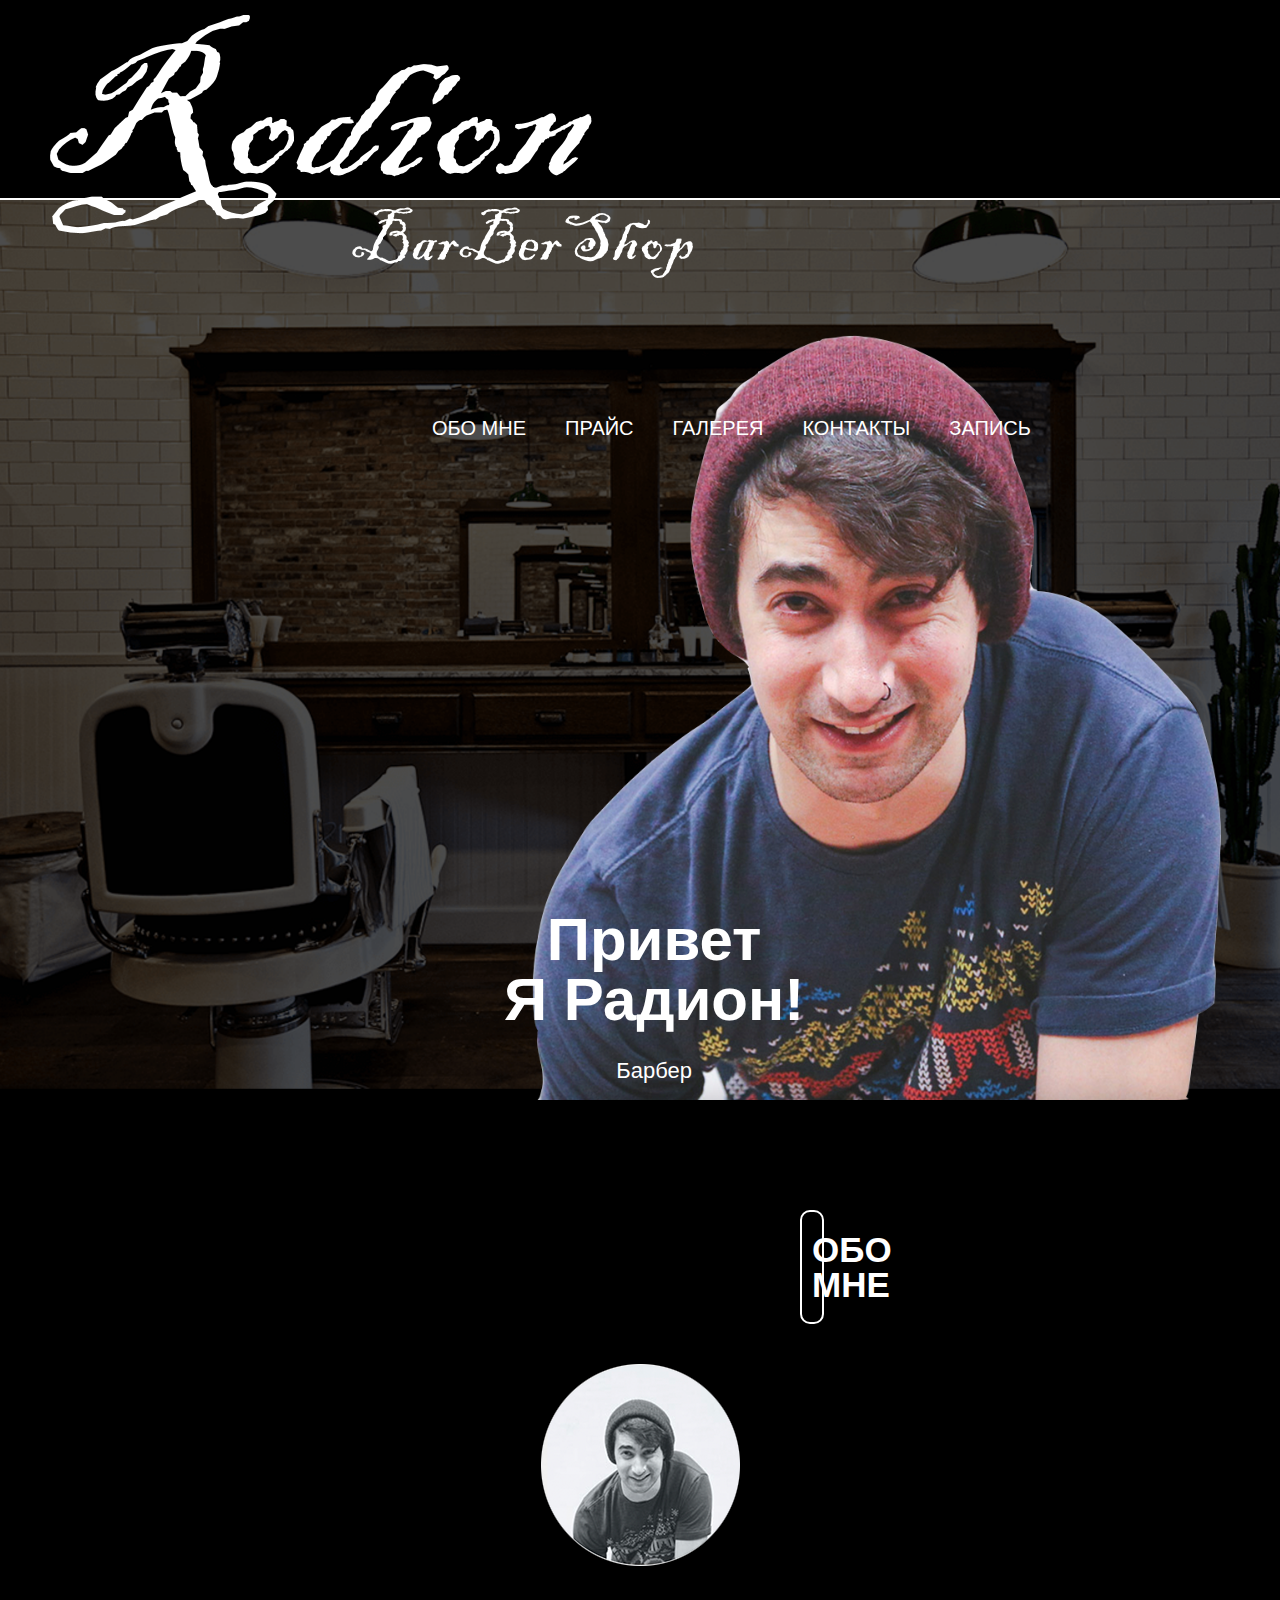
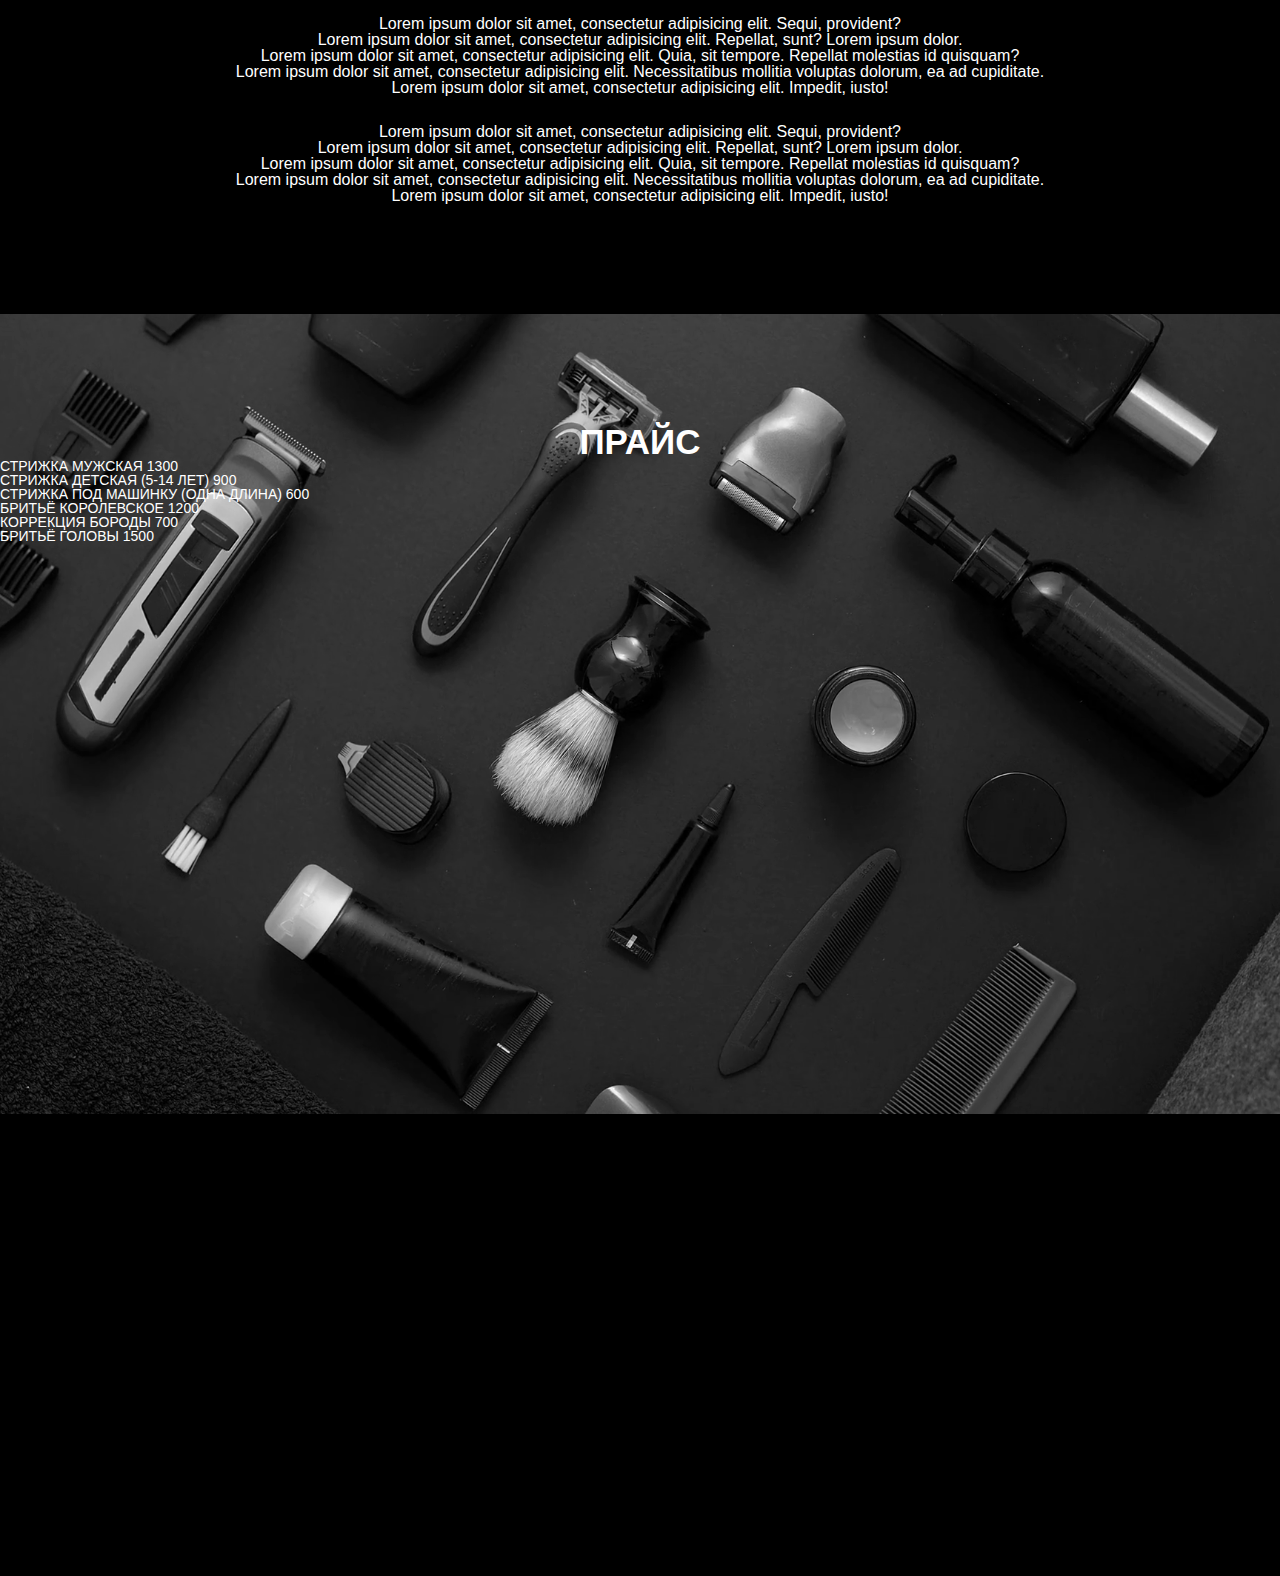
<file: Radionu/src/index.html>
<!DOCTYPE html>
<html lang="en">
<head>
    <meta charset="UTF-8">
    <title>Document</title>
    <link rel="stylesheet" href="css/reset.css">
    <link rel="stylesheet" href="css/style.css">
</head>
<body>


<header>
<nav>
<div class="logo"><img src="img/%D0%A0%D0%B8%D1%81%D1%83%D0%BD%D0%BE%D0%BA1.png" alt=""></div>
<div class="menu"><ul>
    <li>Обо мне</li>
    <li>Прайс</li>
    <li>Галерея</li>
    <li>Контакты</li>
    <li>Запись</li>
</ul>
</div>
</nav>
</header>

<div class="main"> <div class="title_container">
    <h1>Привет<br> Я Радион!</h1>
     <h4>Барбер</h4>
</div> 
</div>
<div class="about_me">
    <h2>Обо мне</h2>
    <img src="img/%D1%84%D0%BE%D1%82%D0%BA%D0%B0.png" alt="">
    <p><span>Lorem ipsum dolor sit amet, consectetur adipisicing elit. Sequi, provident? <br> Lorem ipsum dolor sit amet, consectetur adipisicing elit. Repellat, sunt? Lorem ipsum dolor. <br> Lorem ipsum dolor sit amet, consectetur adipisicing elit. Quia, sit tempore. Repellat molestias id quisquam? <br> Lorem ipsum dolor sit amet, consectetur adipisicing elit. Necessitatibus mollitia voluptas dolorum, ea ad cupiditate. <br> Lorem ipsum dolor sit amet, consectetur adipisicing elit. Impedit, iusto! </span> </p>
    <br>
    <br>
        <p><span>Lorem ipsum dolor sit amet, consectetur adipisicing elit. Sequi, provident? <br> Lorem ipsum dolor sit amet, consectetur adipisicing elit. Repellat, sunt? Lorem ipsum dolor. <br> Lorem ipsum dolor sit amet, consectetur adipisicing elit. Quia, sit tempore. Repellat molestias id quisquam? <br> Lorem ipsum dolor sit amet, consectetur adipisicing elit. Necessitatibus mollitia voluptas dolorum, ea ad cupiditate. <br> Lorem ipsum dolor sit amet, consectetur adipisicing elit. Impedit, iusto! </span></p>   
</div>

<div class="prays">
    <h2>Прайс</h2>
    <p><span>
        СТРИЖКА МУЖСКАЯ	1300 <br>
        СТРИЖКА ДЕТСКАЯ (5-14 ЛЕТ)	900 <br>
        СТРИЖКА ПОД МАШИНКУ (ОДНА ДЛИНА)	600 <br>
        БРИТЬЁ КОРОЛЕВСКОЕ	1200 <br>
        КОРРЕКЦИЯ БОРОДЫ	700 <br>
        БРИТЬЁ ГОЛОВЫ	1500 <br>
    </span></p>
</div>

<br>
<br>
<br>
<br>
<br>
<br>
<br>
<br>
<br>
<br>
<br>
<br>
<br>
<br>
<br>
<br>
<br>
<br>
<br>
<br>
<br>
<br>
<br>
<br>
<br>
<br>
<br>
<br>
<br>
<br>
<br>
<br>
<br>










</body>
</html>
</file>
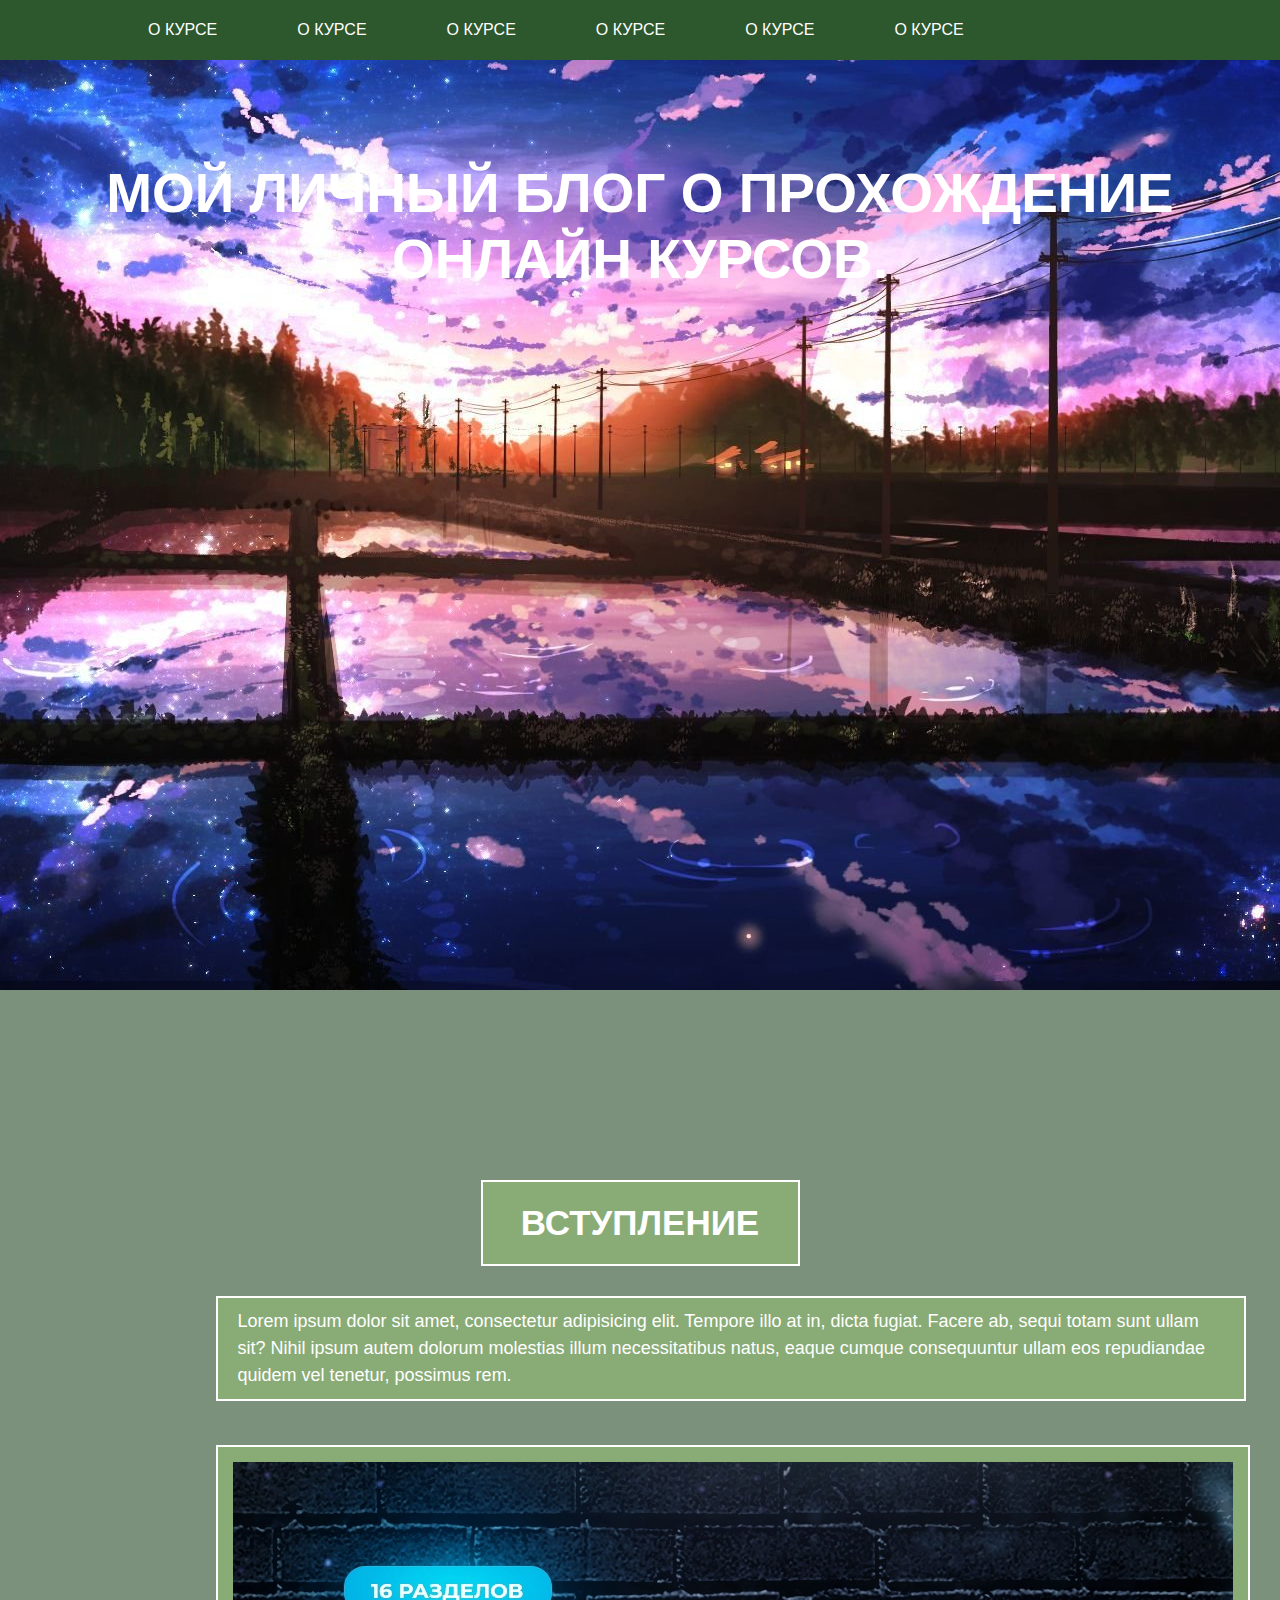
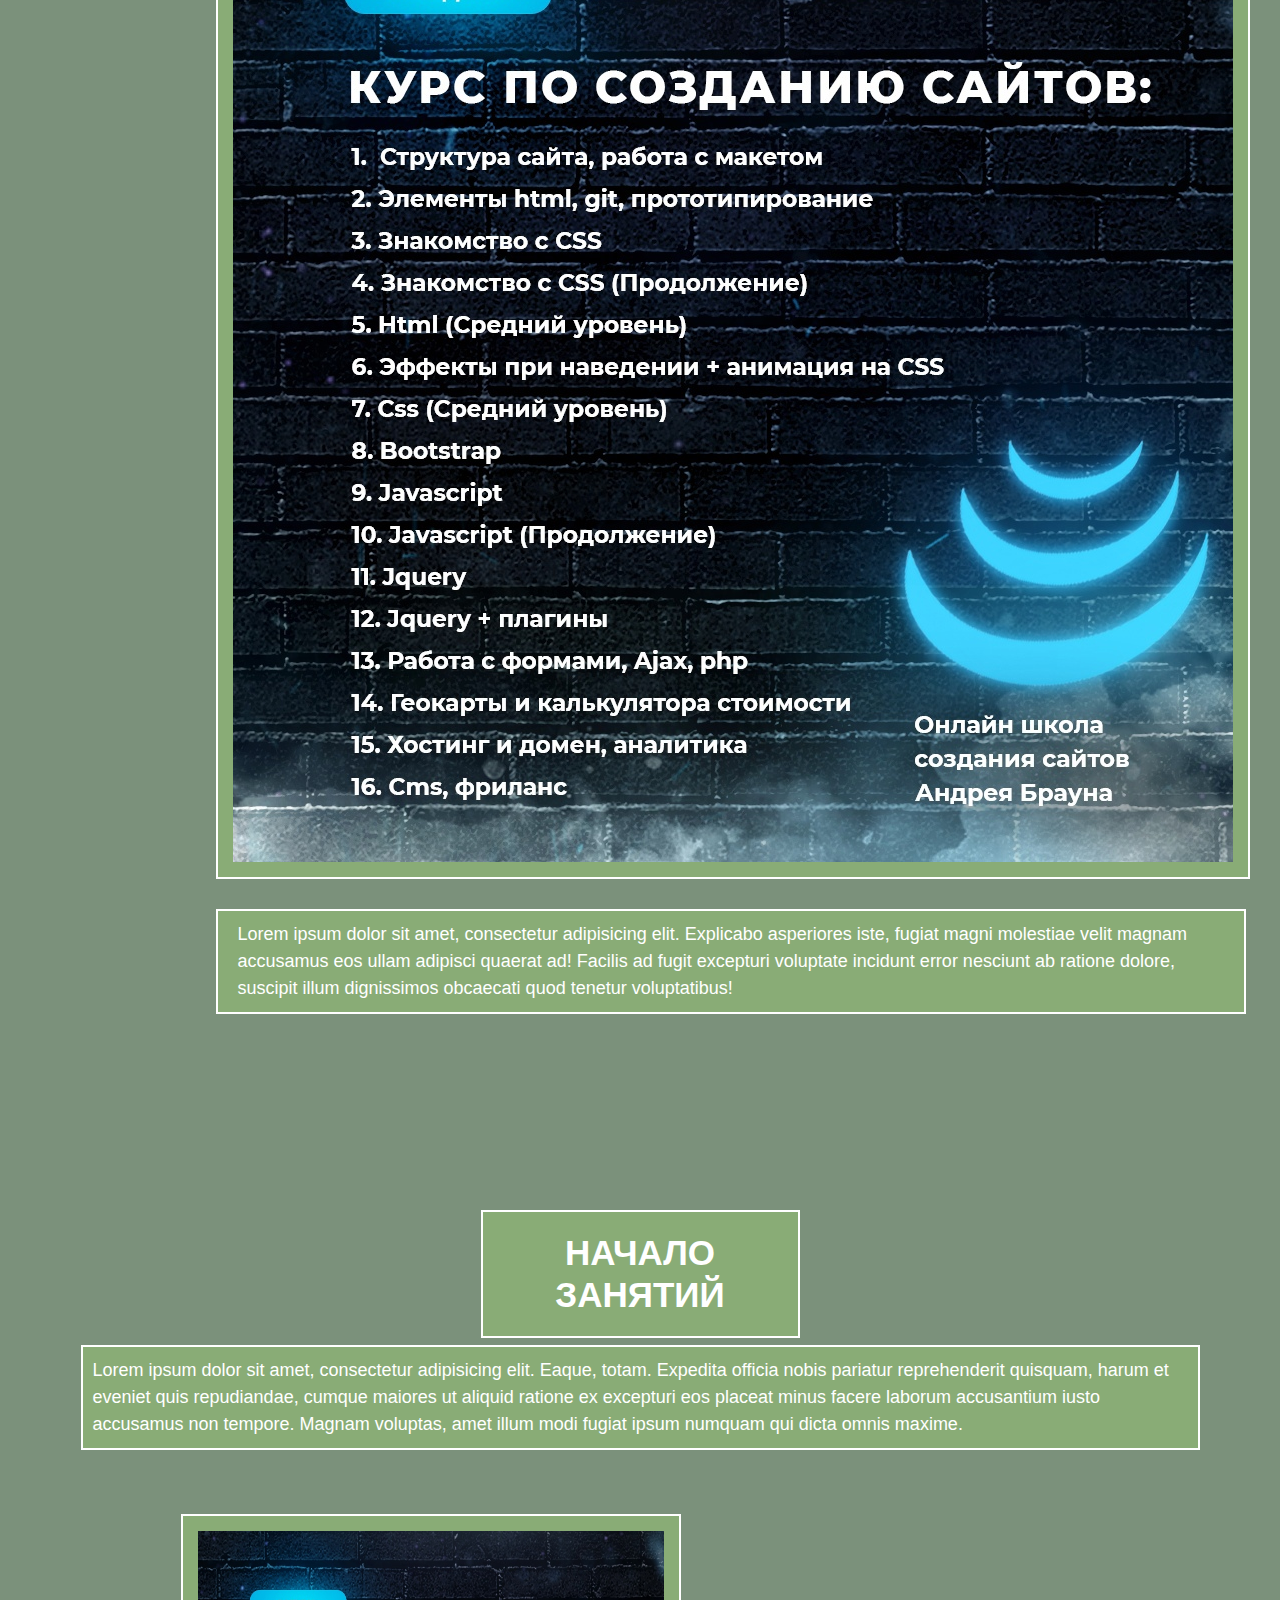
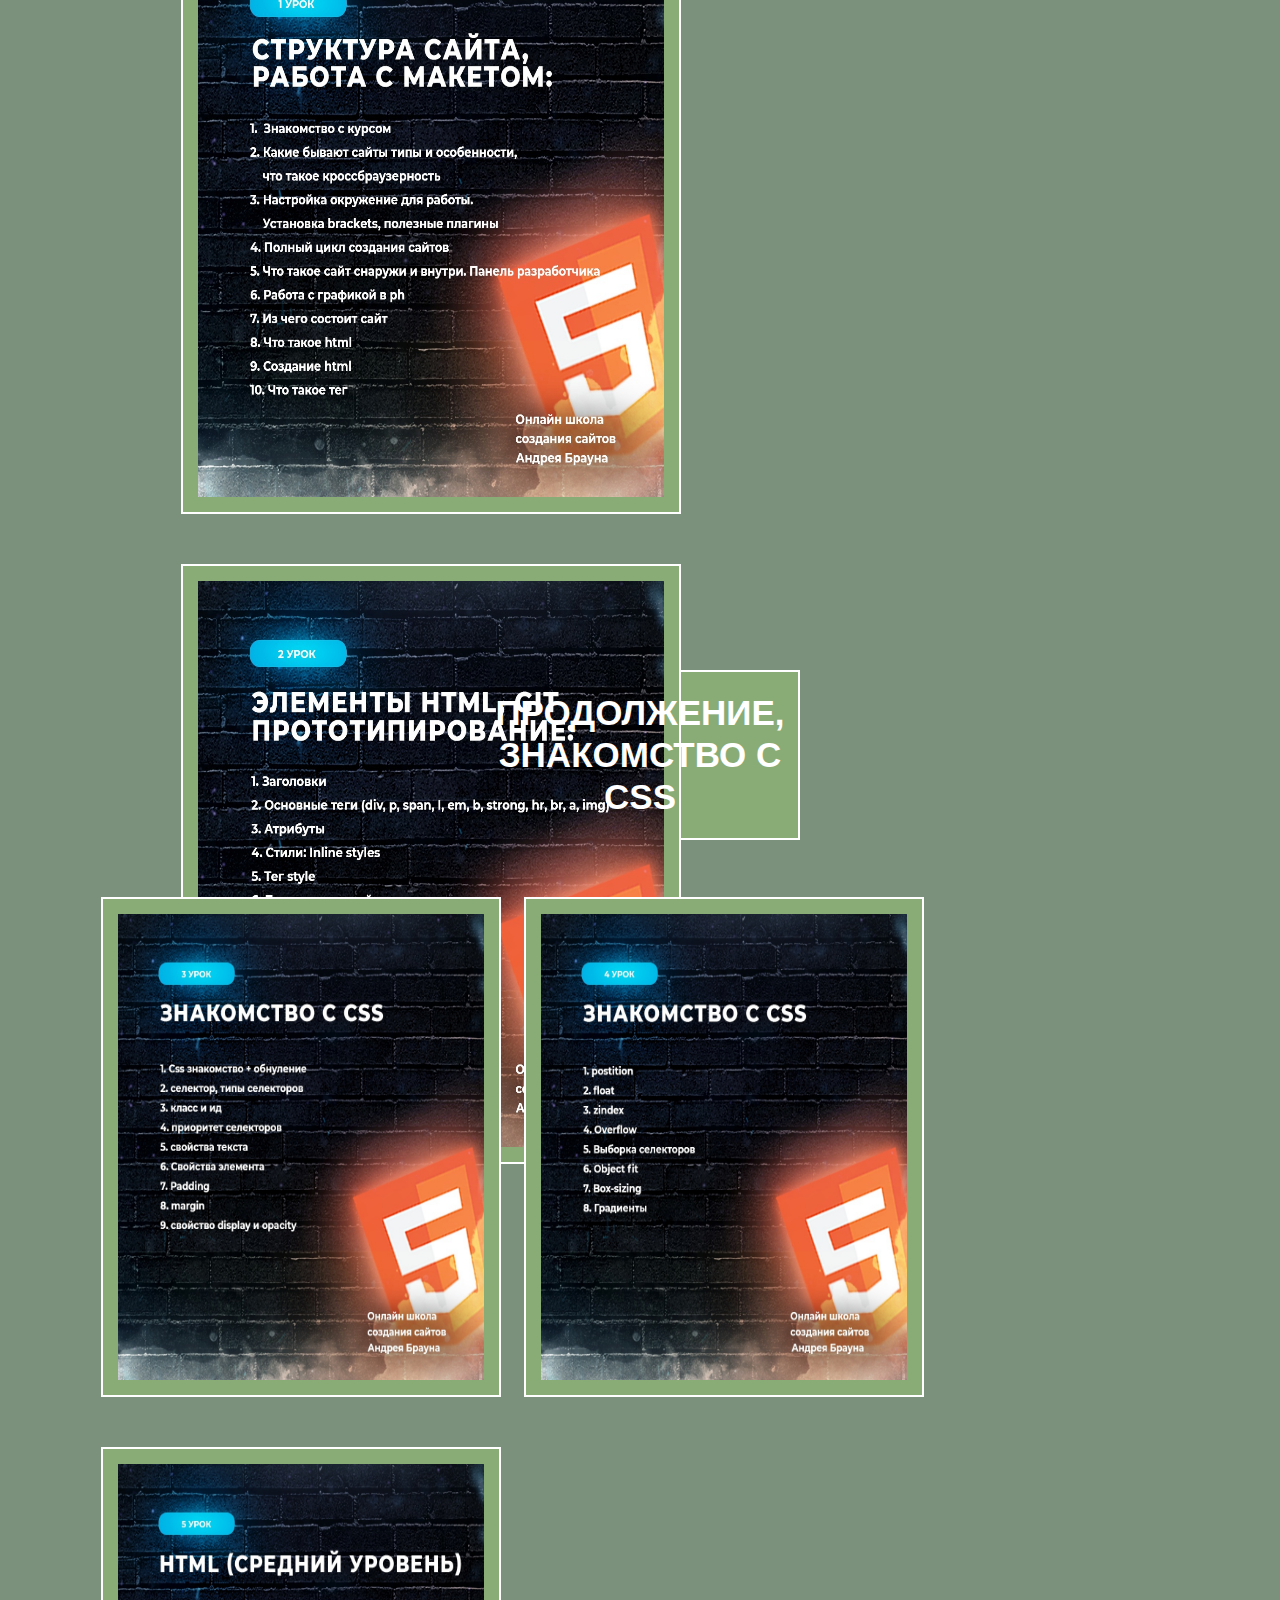
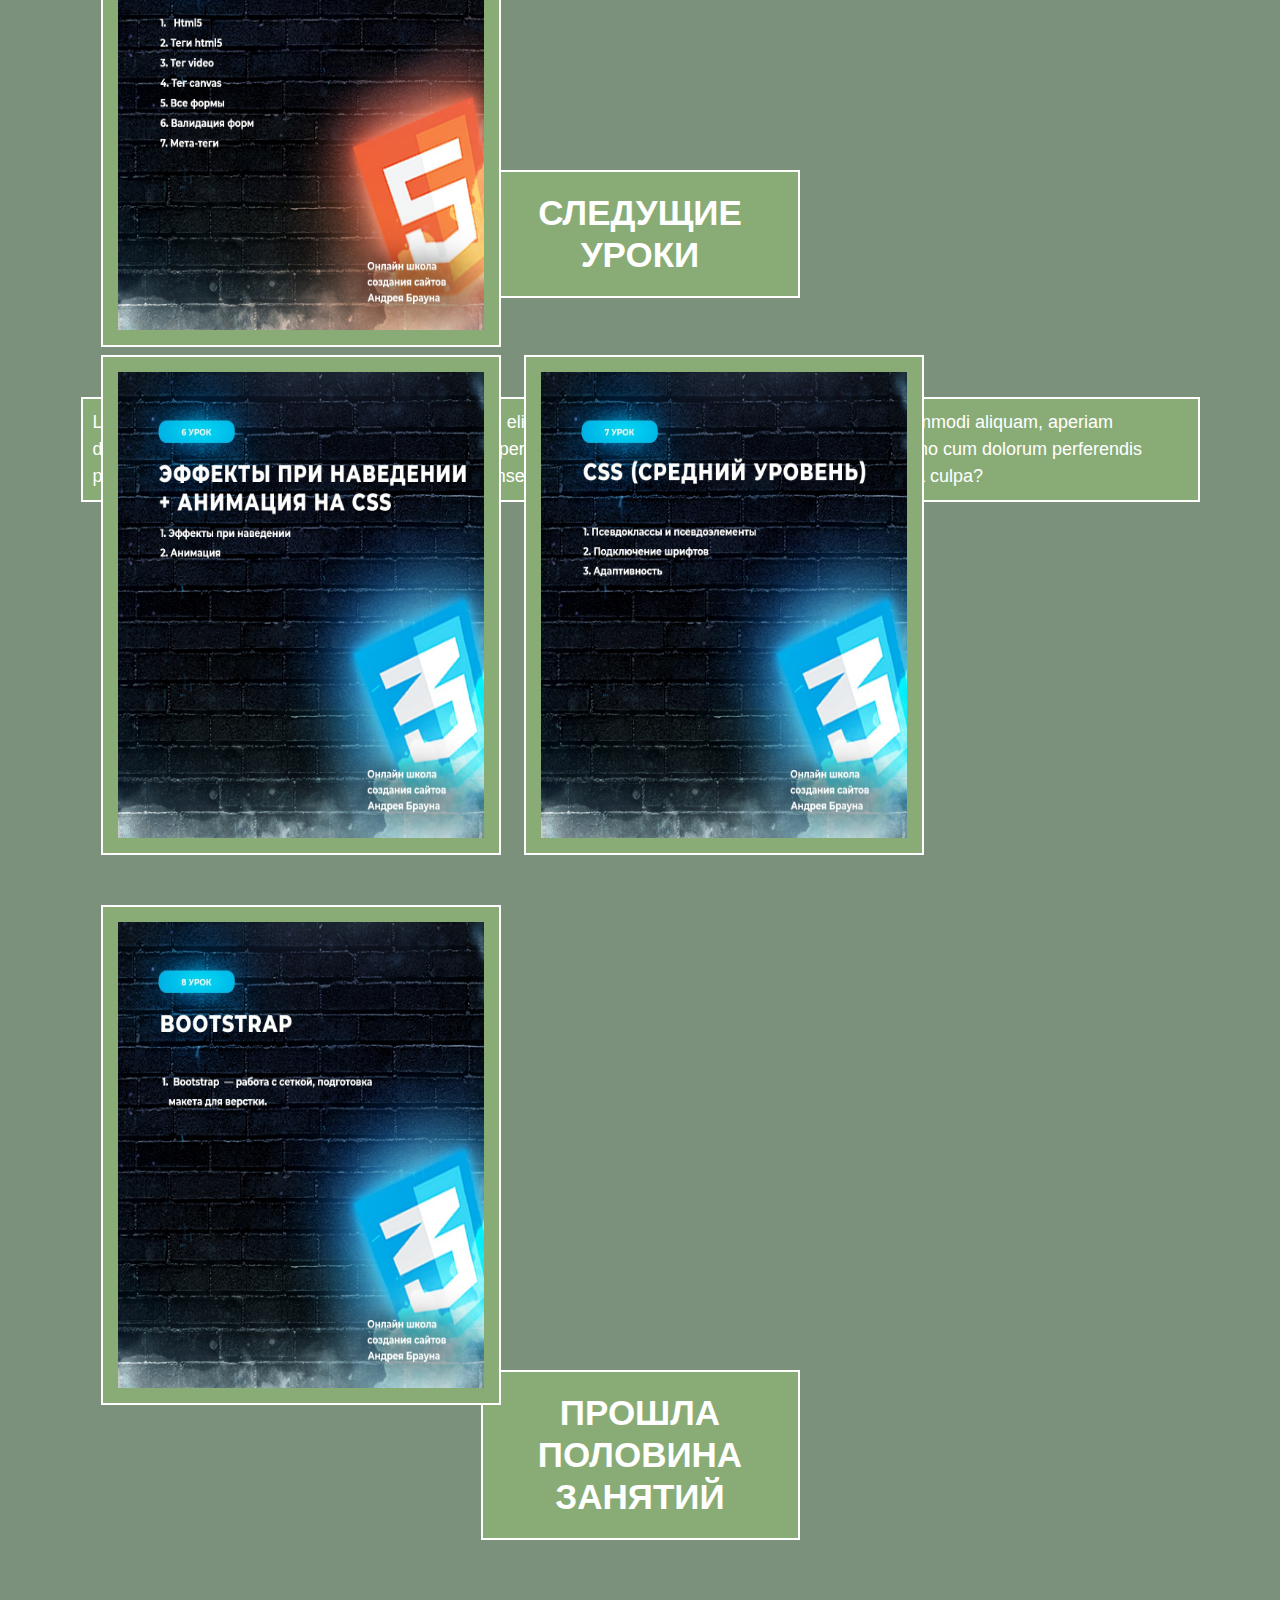
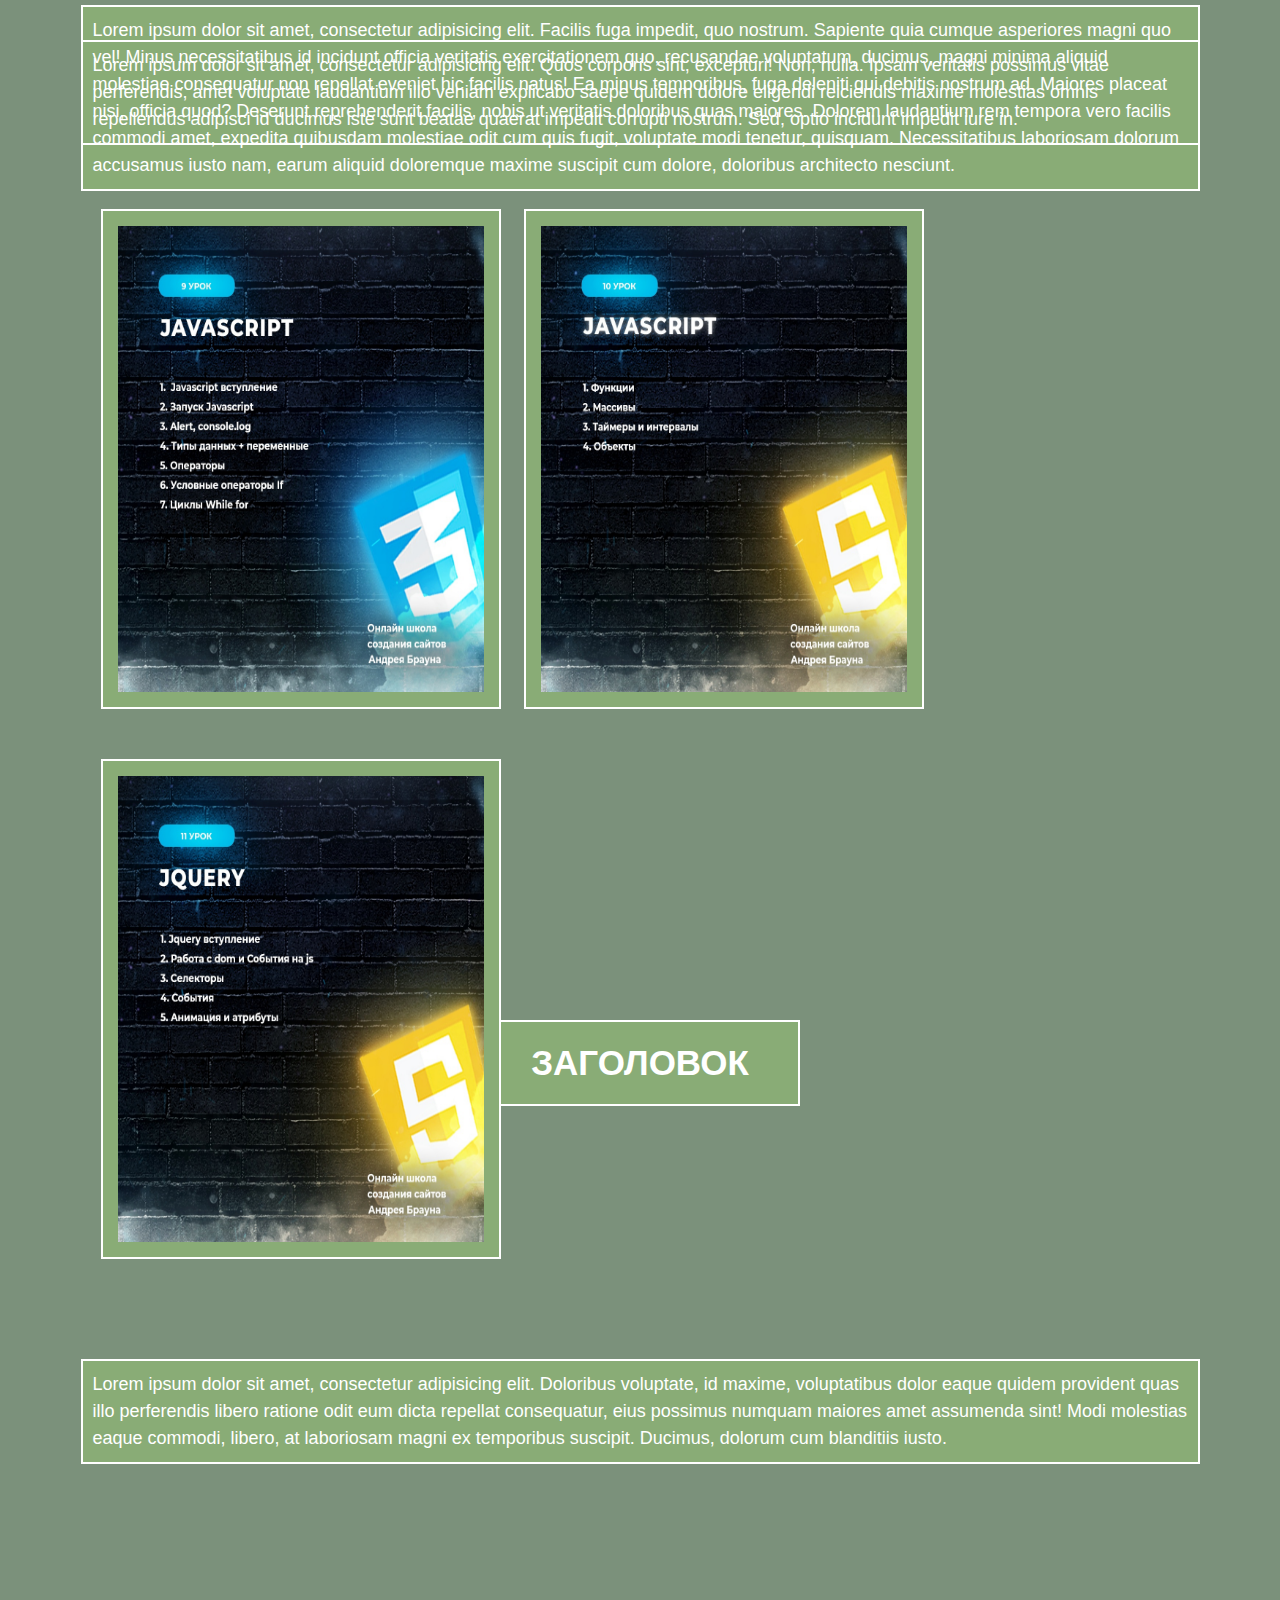
<file: crs/BlogTest.html>
<!DOCTYPE html>
<html lang="en">

<head>
    <meta charset="UTF-8">
    <meta charset="UTF-8">
    <meta name="description" content="Мщй личный блог по обучению...">
    <meta name="author" content="Vladislav">
    <meta name="keywords" content="Сайт_Блог...">
    <meta name="robots" content="index, follow">
    <meta name="viewport" content="width=devise-width, initial-scale=1.0">

    <meta property="og:title" content="Это мой первы блог...">
    <title>BlogTest</title>

    <link rel="stylesheet" href="css/reset.css">
    <link rel="stylesheet" href="css/bootstrap.min.css">
    <link rel="stylesheet" href="css/style.css">
</head>

<body>
    <header>
        <nav>
            <div class="menu">
                <div class="container">

                    <div class="row justify-content-center">
                        <div class="px-0 col-xxl-9 d-none d-lg-block">
                            <ul>
                                <li><a href="#">О курсе</a></li>
                                <li><a href="#">О курсе</a></li>
                                <li><a href="#">О курсе</a></li>
                                <li><a href="#">О курсе</a></li>
                                <li><a href="#">О курсе</a></li>
                                <li><a href="#">О курсе</a></li>
                            </ul>
                        </div>
                    </div>
                </div>
            </div>


        </nav>
    </header>


    <div class="heading">
        <div class="container">
            <h1>Мой личный блог о прохождение онлайн курсов.</h1>
        </div>
    </div>

    <div class="introduction">
        <div class="container">
            <h2>Вступление</h2>

            <div class="col-10">
                <p><span>Lorem ipsum dolor sit amet, consectetur adipisicing elit. Tempore illo at in, dicta fugiat. Facere ab, sequi totam sunt ullam sit? Nihil ipsum autem dolorum molestias illum necessitatibus natus, eaque cumque consequuntur ullam eos repudiandae quidem vel tenetur, possimus rem.</span></p>
            </div>

            <img src="img/%D0%97%D0%B0%D0%B3%D0%BE%D0%BB%D0%BE%D0%B2%D0%BE%D0%BA.jpg" alt="">

            <div class="col-10">
                <p><span>Lorem ipsum dolor sit amet, consectetur adipisicing elit. Explicabo asperiores iste, fugiat magni molestiae velit magnam accusamus eos ullam adipisci quaerat ad! Facilis ad fugit excepturi voluptate incidunt error nesciunt ab ratione dolore, suscipit illum dignissimos obcaecati quod tenetur voluptatibus!</span></p>
            </div>

        </div>
    </div>

    <div class="beginning">
        <div class="container">

            <h2>Начало занятий</h2>

            <p><span>Lorem ipsum dolor sit amet, consectetur adipisicing elit. Eaque, totam. Expedita officia nobis pariatur reprehenderit quisquam, harum et eveniet quis repudiandae, cumque maiores ut aliquid ratione ex excepturi eos placeat minus facere laborum accusantium iusto accusamus non tempore. Magnam voluptas, amet illum modi fugiat ipsum numquam qui dicta omnis maxime.</span></p>

            <img src="img/1_%D1%83%D1%80%D0%BE%D0%BA.jpg" alt="">
            <img src="img/2_%D1%83%D1%80%D0%BE%D0%BA.jpg" alt="">

        </div>
    </div>

    <div class="continuation">
        <div class="container">
            <h2>Продолжение, знакомство с CSS</h2>

            <img src="img/3_%D1%83%D1%80%D0%BE%D0%BA.jpg" alt="">
            <img src="img/4_%D1%83%D1%80%D0%BE%D0%BA.jpg" alt="">
            <img src="img/5_%D1%83%D1%80%D0%BE%D0%BA.jpg" alt="">

            <p><span>Lorem ipsum dolor sit amet, consectetur adipisicing elit. Reiciendis nihil, distinctio unde dolores esse commodi aliquam, aperiam dolorum, similique cum fugit sunt nisi ullam fuga aspernatur expedita libero vel inventore! Numquam nemo cum dolorum perferendis possimus dolore unde animi adipisci, illum error consequuntur, earum ipsam nobis iste obcaecati minima culpa?</span></p>

        </div>
    </div>

    <div class="next_lesson">
        <div class="container">

            <h2>Следущие уроки</h2>

            <img src="img/%D1%83%D1%80%D0%BE%D0%BA_6.jpg" alt="">
            <img src="img/%D1%83%D1%80%D0%BE%D0%BA_7.jpg" alt="">
            <img src="img/8_%D1%83%D1%80%D0%BE%D0%BA.jpg" alt="">

            <p><span>Lorem ipsum dolor sit amet, consectetur adipisicing elit. Facilis fuga impedit, quo nostrum. Sapiente quia cumque asperiores magni quo vel! Minus necessitatibus id incidunt officia veritatis exercitationem quo, recusandae voluptatum, ducimus, magni minima aliquid molestiae consequatur non repellat eveniet hic facilis natus! Ea minus temporibus, fuga deleniti qui debitis nostrum ad. Maiores placeat nisi, officia quod? Deserunt reprehenderit facilis, nobis ut veritatis doloribus quas maiores. Dolorem laudantium rem tempora vero facilis commodi amet, expedita quibusdam molestiae odit cum quis fugit, voluptate modi tenetur, quisquam. Necessitatibus laboriosam dolorum accusamus iusto nam, earum aliquid doloremque maxime suscipit cum dolore, doloribus architecto nesciunt.</span></p>

        </div>
    </div>

    <div class="half">
        <div class="container">

            <h2>Прошла половина занятий</h2>
            
            <p><span>Lorem ipsum dolor sit amet, consectetur adipisicing elit. Quos corporis sint, excepturi! Non, nulla. Ipsam veritatis possimus vitae perferendis, amet voluptate laudantium illo veniam explicabo saepe quidem dolore eligendi reiciendis maxime molestias omnis repellendus adipisci id ducimus iste sunt beatae quaerat impedit corrupti nostrum. Sed, optio incidunt impedit iure in.</span></p>
            
            <img src="img/9_%D1%83%D1%80%D0%BE%D0%BA.jpg" alt="">
            <img src="img/10_%D1%83%D1%80%D0%BE%D0%BA.jpg" alt="">
            <img src="img/11_%D1%83%D1%80%D0%BE%D0%BA.jpg" alt="">
            
            <p><span>Lorem ipsum dolor sit amet, consectetur adipisicing elit. Doloribus voluptate, id maxime, voluptatibus dolor eaque quidem provident quas illo perferendis libero ratione odit eum dicta repellat consequatur, eius possimus numquam maiores amet assumenda sint! Modi molestias eaque commodi, libero, at laboriosam magni ex temporibus suscipit. Ducimus, dolorum cum blanditiis iusto.</span></p>
            
        </div>
    </div>
    
    <div class="heading_2">
        <div class="container">
            <h2>заголовок</h2>
        </div>
    </div>









</body>

</html>
</file>
<file: Radionu/src/css/style.css>
body{
    font-family: Arial, sans-serif;
    background: #000;
    color: #fff;
}
nav{
    width: 100%;
    height: 200px;
    background: #000;
    border-bottom: 2px solid #fff;
    
}
.logo{
    padding: 15px 0px 0px 50px;
    float: left;
}
.menu{
    float: left;
    padding-left: 432px;
    color: #fff;
}
.menu li{
    float: left;
    line-height: 300px;
    color: #fff;
    margin-right: 39px;
    font-size: 20px;
    text-transform: uppercase;
}
.main{
    height: 100%;
    width: calc (100% - 200px);
    background: url(../img/%D0%9F%D0%B0%D1%80%D0%B5%D0%BD%D1%8C.png)90% 100%/auto 85% no-repeat, url(../img/%D1%84%D0%BE%D0%BD_1.png) center/cover no-repeat;
    
    
}
.title_container{
    float: left;
    margin: 332px 0px 0px 504px;
    text-align: center;
}
.title_container h1{
    font-size: 60px;
    font-weight: bold;
}
.title_container h4{
    margin-top: 30px;
    font-size: 22px;
}
.about_me{
    text-align: center;
}
.about_me h2{
    text-align: center;
    font-size: 35px;
    font-weight: bold;
    color: #fff;
    text-transform: uppercase;
    margin: 110px 800px 0px 800px;
    border: 2px solid #fff;
    padding: 20px 10px 20px 10px;
    border-radius: 10px;
}
.about_me img{
    margin: 40px 0px 50px 0px;
}
.about_me p{
    text-align: match-parent;
    font-size: 16px;
}
.prays{
    background: url(../img/videoblocks-mens-beauty-and-health-concept-various-shaving-and-bauty-care-accessories-placed-on-black-background-with-shaver-brush-cream-towel-and-other-top-view-flat-lay_hfjo11t6i_thumb.png) center/cover no-repeat;
    height: 800px;
    width: 100%;
    margin-top: 110px;
}
.prays h2{
    font-size: 35px;
    text-align: center;
    font-weight: bold;
    color: #fff;
    text-transform: uppercase;
    padding-top: 110px;
}
.prays
</file>
<file: crs/css/style.css>
body {
    font-family: Arial, sans-serif;
    background: #7B917B;
}

nav {
    width: 100%;
    height: 60px;
    background: #2D572C;
}

.menu .container {
    background: #2D572C;
    padding-bottom: 100px;
}

.menu {
    line-height: 60px;
}

.menu li {
    float: left;
    padding-right: 30px;
    text-transform: uppercase;
    padding-left: 50px;
}

.menu li a {
    text-decoration: none;
    font-size: 16px;
    color: white;

}

.menu li a:hover {
    border-bottom: 2px solid #fff;
    transition: none;
    transition: all 0.1s;
}

.menu li:active {
    transform: scale(1.1)
}

.heading {
    width: 100%;
    height: 1000px;
    background: url(../img/%D1%84%D0%BE%D0%BD_1.jpg) center no-repeat;
    background-attachment: fixed;
}

.heading h1 {
    padding-top: 100px;
    font-size: 55px;
    color: white;
    text-align: center;
    font-weight: bold;
    text-transform: uppercase;
}

.introduction .container {
    height: 1500px;


    margin-top: 100px;
    margin-bottom: 100px;
    padding-top: 20px;

}

.introduction h2 {
    font-size: 35px;
    font-weight: bold;
    text-transform: uppercase;
    text-align: center;
    padding-top: 90px;
    color: white;
    border: 2px solid #fff;
    padding: 20px 10px 20px 10px;
    margin-left: 400px;
    margin-right: 400px;
    background: #89AC76;

}

.introduction img {
    margin-left: 135px;
    margin-top: 30px;
    border: 2px solid #fff;
    padding: 15px;
    background: #89AC76;
}

.introduction p {
    color: white;
    font-size: 18px;
    text-align: left;
    margin-left: 135px;
    margin-top: 30px;
    width: 1030px;
    border: 2px solid #fff;
    background: #89AC76;
    padding: 10px 20px;
}

.beginning {
    width: 100%;
    height: 960px;
    background: url(../img/%D1%84%D0%BE%D0%BD_2.jpg) center no-repeat;
    padding-top: 50px;
    background-attachment: fixed;
}

.beginning h2 {
    font-size: 35px;
    font-weight: bold;
    text-transform: uppercase;
    text-align: center;
    padding-top: 90px;
    color: white;
    border: 2px solid #fff;
    padding: 20px 10px 20px 10px;
    margin-left: 400px;
    margin-right: 400px;
    background: #89AC76;
}

.beginning p {
    color: white;
    font-size: 18px;
    border: 2px solid #fff;
    background: #89AC76;
    padding: 10px;
}

.beginning img {
    width: 500px;
    height: 600px;
    border: 2px solid #fff;
    padding: 15px;
    background: #89AC76;
    margin-left: 100px;
    margin-top: 50px;
}

.continuation .container {
    height: 1000px;

    margin-top: 100px;
    margin-bottom: 100px;

    padding-top: 50px;
}

.continuation h2 {
    font-size: 35px;
    font-weight: bold;
    text-transform: uppercase;
    text-align: center;
    padding-top: 90px;
    color: white;
    border: 2px solid #fff;
    padding: 20px 10px 20px 10px;
    margin-left: 400px;
    margin-right: 400px;
    background: #89AC76;
}

.continuation img {
    width: 400px;
    height: 500px;
    border: 2px solid #fff;
    padding: 15px;
    background: #89AC76;
    margin-left: 20px;
    margin-top: 50px;
}

.continuation p {
    color: white;
    font-size: 18px;
    border: 2px solid #fff;
    background: #89AC76;
    padding: 10px;
    margin-top: 50px;
}

.next_lesson {
    width: 100%;
    height: 1100px;
    background: url(../img/%D1%84%D0%BE%D0%BD_3.jpg) no-repeat center;
    padding-top: 50px;
    background-attachment: fixed;
    
}

.next_lesson h2 {
    font-size: 35px;
    font-weight: bold;
    text-transform: uppercase;
    text-align: center;
    padding-top: 90px;
    color: white;
    border: 2px solid #fff;
    padding: 20px 10px 20px 10px;
    margin-left: 400px;
    margin-right: 400px;
    background: #89AC76;
}

.next_lesson img {
    width: 400px;
    height: 500px;
    border: 2px solid #fff;
    padding: 15px;
    background: #89AC76;
    margin-left: 20px;
    margin-top: 50px;
}

.next_lesson p {
    color: white;
    font-size: 18px;
    border: 2px solid #fff;
    background: #89AC76;
    padding: 10px;
    margin-top: 200px;
}

.half h2 {
    font-size: 35px;
    font-weight: bold;
    text-transform: uppercase;
    text-align: center;
    padding-top: 90px;
    color: white;
    border: 2px solid #fff;
    padding: 20px 10px 20px 10px;
    margin-left: 400px;
    margin-right: 400px;
    background: #89AC76;
}

.half .container{
    height: 1100px;
    margin-top: 100px;
    margin-bottom: 100px;
    padding-top: 50px;
}
.half img{
    width: 400px;
    height: 500px;
    border: 2px solid #fff;
    padding: 15px;
    background: #89AC76;
    margin-left: 20px;
    margin-top: 50px;
}

.half p{
    color: white;
    font-size: 18px;
    border: 2px solid #fff;
    background: #89AC76;
    padding: 10px;
    margin-top: 100px;
}

.heading_2 {
    width: 100%;
    height: 960px;
    background: url(../img/%D1%84%D0%BE%D0%BD_4.jpg) no-repeat center;
    background-attachment: fixed;
    padding-top: 100px;
}
.heading_2 h2{
    font-size: 35px;
    font-weight: bold;
    text-transform: uppercase;
    text-align: center;
    padding-top: 90px;
    color: white;
    border: 2px solid #fff;
    padding: 20px 10px 20px 10px;
    margin-left: 400px;
    margin-right: 400px;
    background: #89AC76;
}
</file>
